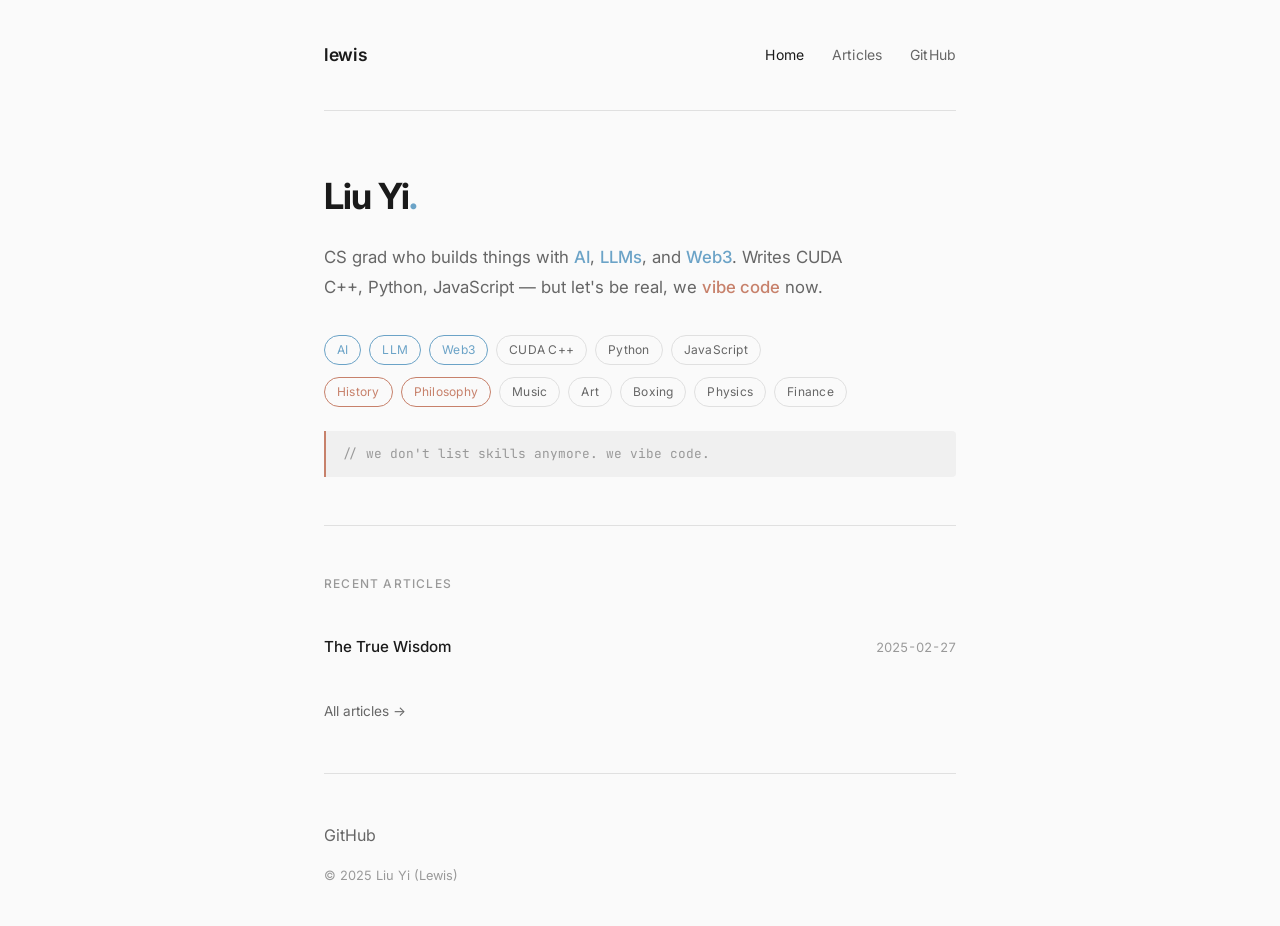
<file: index.html>
<!DOCTYPE html>
<html lang="en">
<head>
  <meta charset="UTF-8">
  <meta name="viewport" content="width=device-width, initial-scale=1.0">
  <title>Liu Yi (Lewis)</title>
  <meta name="description" content="Personal site of Liu Yi (Lewis) -- CS, AI, LLM, Web3, and more.">
  <link rel="preconnect" href="https://fonts.googleapis.com">
  <link rel="preconnect" href="https://fonts.gstatic.com" crossorigin>
  <link href="https://fonts.googleapis.com/css2?family=Inter:wght@400;500;600;700&family=JetBrains+Mono:wght@400;500&family=Newsreader:ital,wght@0,400;0,500;1,400&display=swap" rel="stylesheet">
  <link rel="stylesheet" href="css/style.css">
</head>
<body>
  <div class="container">

    <header>
      <nav>
        <a href="./" class="logo">lewis</a>
        <ul class="nav-links">
          <li><a href="./" class="active">Home</a></li>
          <li><a href="./articles.html">Articles</a></li>
          <li><a href="https://github.com/lewislulu" target="_blank">GitHub</a></li>
        </ul>
      </nav>
    </header>

    <main>
      <div class="hero">
        <h1>
          <span class="first-name">Liu Yi</span><span class="accent-dot">.</span><br>
        </h1>
        <div class="subtitle">
          CS grad who builds things with <span class="highlight-blue">AI</span>,
          <span class="highlight-blue">LLMs</span>, and
          <span class="highlight-blue">Web3</span>.
          Writes CUDA C++, Python, JavaScript &mdash;
          but let's be real, we <span class="highlight-red">vibe code</span> now.
        </div>

        <div class="tags">
          <span class="tag blue">AI</span>
          <span class="tag blue">LLM</span>
          <span class="tag blue">Web3</span>
          <span class="tag">CUDA C++</span>
          <span class="tag">Python</span>
          <span class="tag">JavaScript</span>
        </div>

        <div class="tags" style="margin-top: 12px;">
          <span class="tag red">History</span>
          <span class="tag red">Philosophy</span>
          <span class="tag">Music</span>
          <span class="tag">Art</span>
          <span class="tag">Boxing</span>
          <span class="tag">Physics</span>
          <span class="tag">Finance</span>
        </div>

        <div class="vibe">
          // we don't list skills anymore. we vibe code.
        </div>
      </div>

      <section class="bordered">
        <div class="section-title">Recent Articles</div>
        <ul class="article-list" id="recent-articles">
          <!-- Populated by JS -->
        </ul>
        <a href="./articles.html" class="back-link">All articles &rarr;</a>
      </section>
    </main>

    <footer>
      <div class="footer-links">
        <a href="https://github.com/lewislulu" target="_blank">GitHub</a>
      </div>
      <p>&copy; 2025 Liu Yi (Lewis)</p>
    </footer>

  </div>

  <script src="js/articles.js"></script>
  <script>
    document.addEventListener('DOMContentLoaded', () => {
      const list = document.getElementById('recent-articles');
      const recent = window.ARTICLES.slice(0, 5);
      if (recent.length === 0) {
        list.innerHTML = '<li style="color:var(--text-tertiary);font-size:0.9rem;">Nothing here yet.</li>';
        return;
      }
      recent.forEach(a => {
        const li = document.createElement('li');
        li.innerHTML = `
          <a href="./article.html?slug=${a.slug}">
            <span class="article-title">${a.title}</span>
            <span class="article-date">${a.date}</span>
          </a>`;
        list.appendChild(li);
      });
    });
  </script>
</body>
</html>
</file>
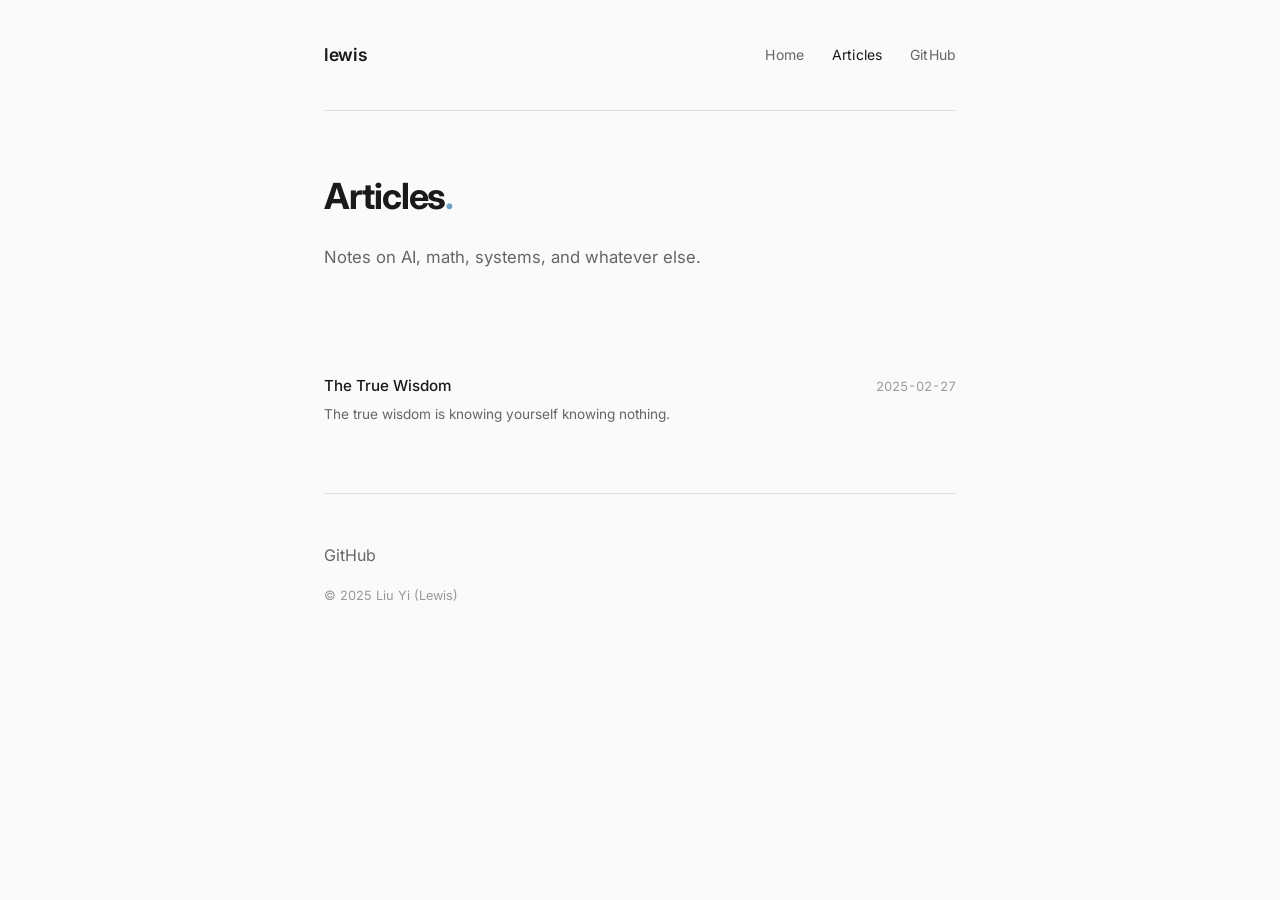
<file: articles.html>
<!DOCTYPE html>
<html lang="en">
<head>
  <meta charset="UTF-8">
  <meta name="viewport" content="width=device-width, initial-scale=1.0">
  <title>Articles - Liu Yi (Lewis)</title>
  <link rel="preconnect" href="https://fonts.googleapis.com">
  <link rel="preconnect" href="https://fonts.gstatic.com" crossorigin>
  <link href="https://fonts.googleapis.com/css2?family=Inter:wght@400;500;600;700&family=JetBrains+Mono:wght@400;500&family=Newsreader:ital,wght@0,400;0,500;1,400&display=swap" rel="stylesheet">
  <link rel="stylesheet" href="css/style.css">
</head>
<body>
  <div class="container">

    <header>
      <nav>
        <a href="./" class="logo">lewis</a>
        <ul class="nav-links">
          <li><a href="./">Home</a></li>
          <li><a href="./articles.html" class="active">Articles</a></li>
          <li><a href="https://github.com/lewislulu" target="_blank">GitHub</a></li>
        </ul>
      </nav>
    </header>

    <main class="articles-page">
      <div class="hero" style="padding-bottom:32px;">
        <h1>Articles<span class="accent-dot">.</span></h1>
        <p class="subtitle">Notes on AI, math, systems, and whatever else.</p>
      </div>

      <section>
        <ul class="article-list" id="all-articles">
          <!-- Populated by JS -->
        </ul>
      </section>
    </main>

    <footer>
      <div class="footer-links">
        <a href="https://github.com/lewislulu" target="_blank">GitHub</a>
      </div>
      <p>&copy; 2025 Liu Yi (Lewis)</p>
    </footer>

  </div>

  <script src="js/articles.js"></script>
  <script>
    document.addEventListener('DOMContentLoaded', () => {
      const list = document.getElementById('all-articles');
      if (window.ARTICLES.length === 0) {
        list.innerHTML = '<li style="color:var(--text-tertiary);font-size:0.9rem;">Nothing here yet.</li>';
        return;
      }
      window.ARTICLES.forEach(a => {
        const li = document.createElement('li');
        li.innerHTML = `
          <a href="./article.html?slug=${a.slug}">
            <div>
              <span class="article-title">${a.title}</span>
              <div class="article-desc">${a.description || ''}</div>
            </div>
            <span class="article-date">${a.date}</span>
          </a>`;
        list.appendChild(li);
      });
    });
  </script>
</body>
</html>
</file>
<file: css/style.css>
/* ===== Reset & Base ===== */
*, *::before, *::after {
  margin: 0;
  padding: 0;
  box-sizing: border-box;
}

:root {
  --bg: #fafafa;
  --bg-secondary: #f0f0f0;
  --text: #1a1a1a;
  --text-secondary: #666;
  --text-tertiary: #999;
  --border: #e0e0e0;
  --accent-blue: #6ba3c7;
  --accent-red: #c7816b;
  --code-bg: #f5f5f5;
  --font-sans: 'Inter', -apple-system, BlinkMacSystemFont, 'Segoe UI', sans-serif;
  --font-mono: 'JetBrains Mono', 'Fira Code', 'SF Mono', Consolas, monospace;
  --font-serif: 'Newsreader', 'Georgia', serif;
  --max-width: 680px;
}

html {
  font-size: 16px;
  scroll-behavior: smooth;
}

body {
  font-family: var(--font-sans);
  background: var(--bg);
  color: var(--text);
  line-height: 1.7;
  -webkit-font-smoothing: antialiased;
  -moz-osx-font-smoothing: grayscale;
}

/* ===== Layout ===== */
.container {
  max-width: var(--max-width);
  margin: 0 auto;
  padding: 0 24px;
}

/* ===== Header / Nav ===== */
header {
  padding: 40px 0 0;
}

nav {
  display: flex;
  align-items: center;
  justify-content: space-between;
  padding-bottom: 40px;
  border-bottom: 1px solid var(--border);
}

nav .logo {
  font-size: 1.1rem;
  font-weight: 600;
  color: var(--text);
  text-decoration: none;
  letter-spacing: -0.02em;
}

nav .nav-links {
  display: flex;
  gap: 28px;
  list-style: none;
}

nav .nav-links a {
  font-size: 0.875rem;
  color: var(--text-secondary);
  text-decoration: none;
  transition: color 0.2s;
  letter-spacing: 0.01em;
}

nav .nav-links a:hover,
nav .nav-links a.active {
  color: var(--text);
}

/* ===== Hero / Intro ===== */
.hero {
  padding: 64px 0 48px;
}

.hero h1 {
  font-size: 2.25rem;
  font-weight: 700;
  letter-spacing: -0.03em;
  line-height: 1.2;
  margin-bottom: 24px;
}

.hero h1 .first-name {
  color: var(--text);
}

.hero h1 .accent-dot {
  color: var(--accent-blue);
}

.hero .subtitle {
  font-size: 1.05rem;
  color: var(--text-secondary);
  line-height: 1.8;
  max-width: 560px;
}

.hero .subtitle .highlight-blue {
  color: var(--accent-blue);
  font-weight: 500;
}

.hero .subtitle .highlight-red {
  color: var(--accent-red);
  font-weight: 500;
}

/* ===== Tags / Interests ===== */
.tags {
  display: flex;
  flex-wrap: wrap;
  gap: 8px;
  margin-top: 32px;
}

.tag {
  font-size: 0.75rem;
  padding: 4px 12px;
  border: 1px solid var(--border);
  border-radius: 999px;
  color: var(--text-secondary);
  background: transparent;
  letter-spacing: 0.02em;
  transition: all 0.2s;
}

.tag:hover {
  border-color: var(--text-tertiary);
  color: var(--text);
}

.tag.blue {
  border-color: var(--accent-blue);
  color: var(--accent-blue);
}

.tag.red {
  border-color: var(--accent-red);
  color: var(--accent-red);
}

/* ===== Section ===== */
section {
  padding: 48px 0;
}

section.bordered {
  border-top: 1px solid var(--border);
}

.section-title {
  font-size: 0.75rem;
  text-transform: uppercase;
  letter-spacing: 0.1em;
  color: var(--text-tertiary);
  margin-bottom: 24px;
  font-weight: 500;
}

/* ===== Article List ===== */
.article-list {
  list-style: none;
}

.article-list li {
  padding: 16px 0;
  border-bottom: 1px solid var(--border);
}

.article-list li:last-child {
  border-bottom: none;
}

.article-list a {
  text-decoration: none;
  display: flex;
  justify-content: space-between;
  align-items: baseline;
  gap: 16px;
}

.article-list .article-title {
  font-size: 0.95rem;
  color: var(--text);
  font-weight: 500;
  transition: color 0.2s;
}

.article-list a:hover .article-title {
  color: var(--accent-blue);
}

.article-list .article-date {
  font-size: 0.8rem;
  color: var(--text-tertiary);
  white-space: nowrap;
  font-variant-numeric: tabular-nums;
}

/* ===== Footer ===== */
footer {
  padding: 48px 0 40px;
  border-top: 1px solid var(--border);
}

footer p {
  font-size: 0.8rem;
  color: var(--text-tertiary);
}

footer a {
  color: var(--text-secondary);
  text-decoration: none;
  transition: color 0.2s;
}

footer a:hover {
  color: var(--text);
}

.footer-links {
  display: flex;
  gap: 20px;
  margin-bottom: 16px;
}

/* ===== Article Page ===== */
.article-header {
  padding: 64px 0 32px;
}

.article-header h1 {
  font-size: 1.75rem;
  font-weight: 700;
  letter-spacing: -0.02em;
  line-height: 1.3;
  margin-bottom: 12px;
}

.article-meta {
  font-size: 0.8rem;
  color: var(--text-tertiary);
}

.article-content {
  padding-bottom: 64px;
}

.article-content h2 {
  font-size: 1.3rem;
  font-weight: 600;
  margin: 48px 0 16px;
  letter-spacing: -0.01em;
}

.article-content h3 {
  font-size: 1.1rem;
  font-weight: 600;
  margin: 36px 0 12px;
}

.article-content p {
  margin-bottom: 20px;
  color: var(--text);
  line-height: 1.8;
}

.article-content ul,
.article-content ol {
  margin-bottom: 20px;
  padding-left: 24px;
}

.article-content li {
  margin-bottom: 8px;
  line-height: 1.7;
}

.article-content blockquote {
  border-left: 3px solid var(--accent-blue);
  padding: 12px 20px;
  margin: 24px 0;
  color: var(--text-secondary);
  background: var(--bg-secondary);
  border-radius: 0 4px 4px 0;
}

.article-content code {
  font-family: var(--font-mono);
  font-size: 0.85em;
  background: var(--code-bg);
  padding: 2px 6px;
  border-radius: 3px;
  color: var(--text);
}

.article-content pre {
  background: #1a1a1a;
  color: #e0e0e0;
  padding: 20px 24px;
  border-radius: 6px;
  overflow-x: auto;
  margin: 24px 0;
  line-height: 1.5;
}

.article-content pre code {
  background: none;
  padding: 0;
  color: inherit;
  font-size: 0.85rem;
}

.article-content img {
  max-width: 100%;
  border-radius: 4px;
  margin: 24px 0;
}

.article-content a {
  color: var(--accent-blue);
  text-decoration: underline;
  text-decoration-color: rgba(107, 163, 199, 0.3);
  text-underline-offset: 2px;
  transition: text-decoration-color 0.2s;
}

.article-content a:hover {
  text-decoration-color: var(--accent-blue);
}

.article-content hr {
  border: none;
  border-top: 1px solid var(--border);
  margin: 40px 0;
}

/* Tables */
.article-content table {
  width: 100%;
  border-collapse: collapse;
  margin: 24px 0;
  font-size: 0.9rem;
  line-height: 1.6;
}

.article-content thead {
  border-bottom: 2px solid var(--border);
}

.article-content th {
  text-align: left;
  padding: 10px 16px;
  font-weight: 600;
  font-size: 0.85rem;
  color: var(--text-secondary);
  letter-spacing: 0.01em;
}

.article-content td {
  padding: 10px 16px;
  border-bottom: 1px solid var(--border);
  color: var(--text);
}

.article-content tbody tr:last-child td {
  border-bottom: none;
}

.article-content tbody tr:hover {
  background: var(--bg-secondary);
}

/* Details / Summary (collapsible sections) */
.article-content details {
  margin: 16px 0;
  border: 1px solid var(--border);
  border-radius: 6px;
  overflow: hidden;
}

.article-content details summary {
  padding: 12px 16px;
  cursor: pointer;
  background: var(--bg-secondary);
  font-size: 0.95rem;
  transition: background 0.2s;
  list-style: none;
}

.article-content details summary::-webkit-details-marker {
  display: none;
}

.article-content details summary::before {
  content: '>';
  display: inline-block;
  margin-right: 8px;
  font-family: var(--font-mono);
  font-size: 0.8rem;
  color: var(--text-tertiary);
  transition: transform 0.2s;
}

.article-content details[open] summary::before {
  transform: rotate(90deg);
}

.article-content details summary:hover {
  background: var(--border);
}

.article-content details > *:not(summary) {
  padding: 0 16px;
}

.article-content details > p:last-child,
.article-content details > pre:last-child,
.article-content details > ul:last-child {
  margin-bottom: 16px;
}

/* Mermaid diagrams */
.article-content .mermaid {
  margin: 28px 0;
  padding: 24px 16px;
  background: var(--bg-secondary);
  border-radius: 6px;
  text-align: center;
  overflow-x: auto;
}

.article-content .mermaid svg {
  max-width: 100%;
  height: auto;
}

/* Math display blocks */
.article-content .katex-display {
  margin: 28px 0;
  overflow-x: auto;
  overflow-y: hidden;
  padding: 8px 0;
}

/* ===== Back link ===== */
.back-link {
  display: inline-flex;
  align-items: center;
  gap: 6px;
  font-size: 0.85rem;
  color: var(--text-secondary);
  text-decoration: none;
  margin-top: 24px;
  transition: color 0.2s;
}

.back-link:hover {
  color: var(--text);
}

/* ===== Vibe line ===== */
.vibe {
  font-family: var(--font-mono);
  font-size: 0.8rem;
  color: var(--text-tertiary);
  margin-top: 24px;
  padding: 12px 16px;
  border-left: 2px solid var(--accent-red);
  background: var(--bg-secondary);
  border-radius: 0 4px 4px 0;
}

/* ===== Responsive ===== */
@media (max-width: 600px) {
  .hero h1 {
    font-size: 1.75rem;
  }

  nav {
    flex-direction: column;
    align-items: flex-start;
    gap: 16px;
  }

  .article-list a {
    flex-direction: column;
    gap: 4px;
  }

  .article-header h1 {
    font-size: 1.4rem;
  }
}

/* ===== Article list on articles page ===== */
.articles-page .article-list li {
  padding: 20px 0;
}

.article-list .article-desc {
  font-size: 0.85rem;
  color: var(--text-secondary);
  margin-top: 4px;
  line-height: 1.6;
}

/* ===== Loading state ===== */
.loading {
  text-align: center;
  padding: 64px 0;
  color: var(--text-tertiary);
  font-size: 0.9rem;
}
</file>
